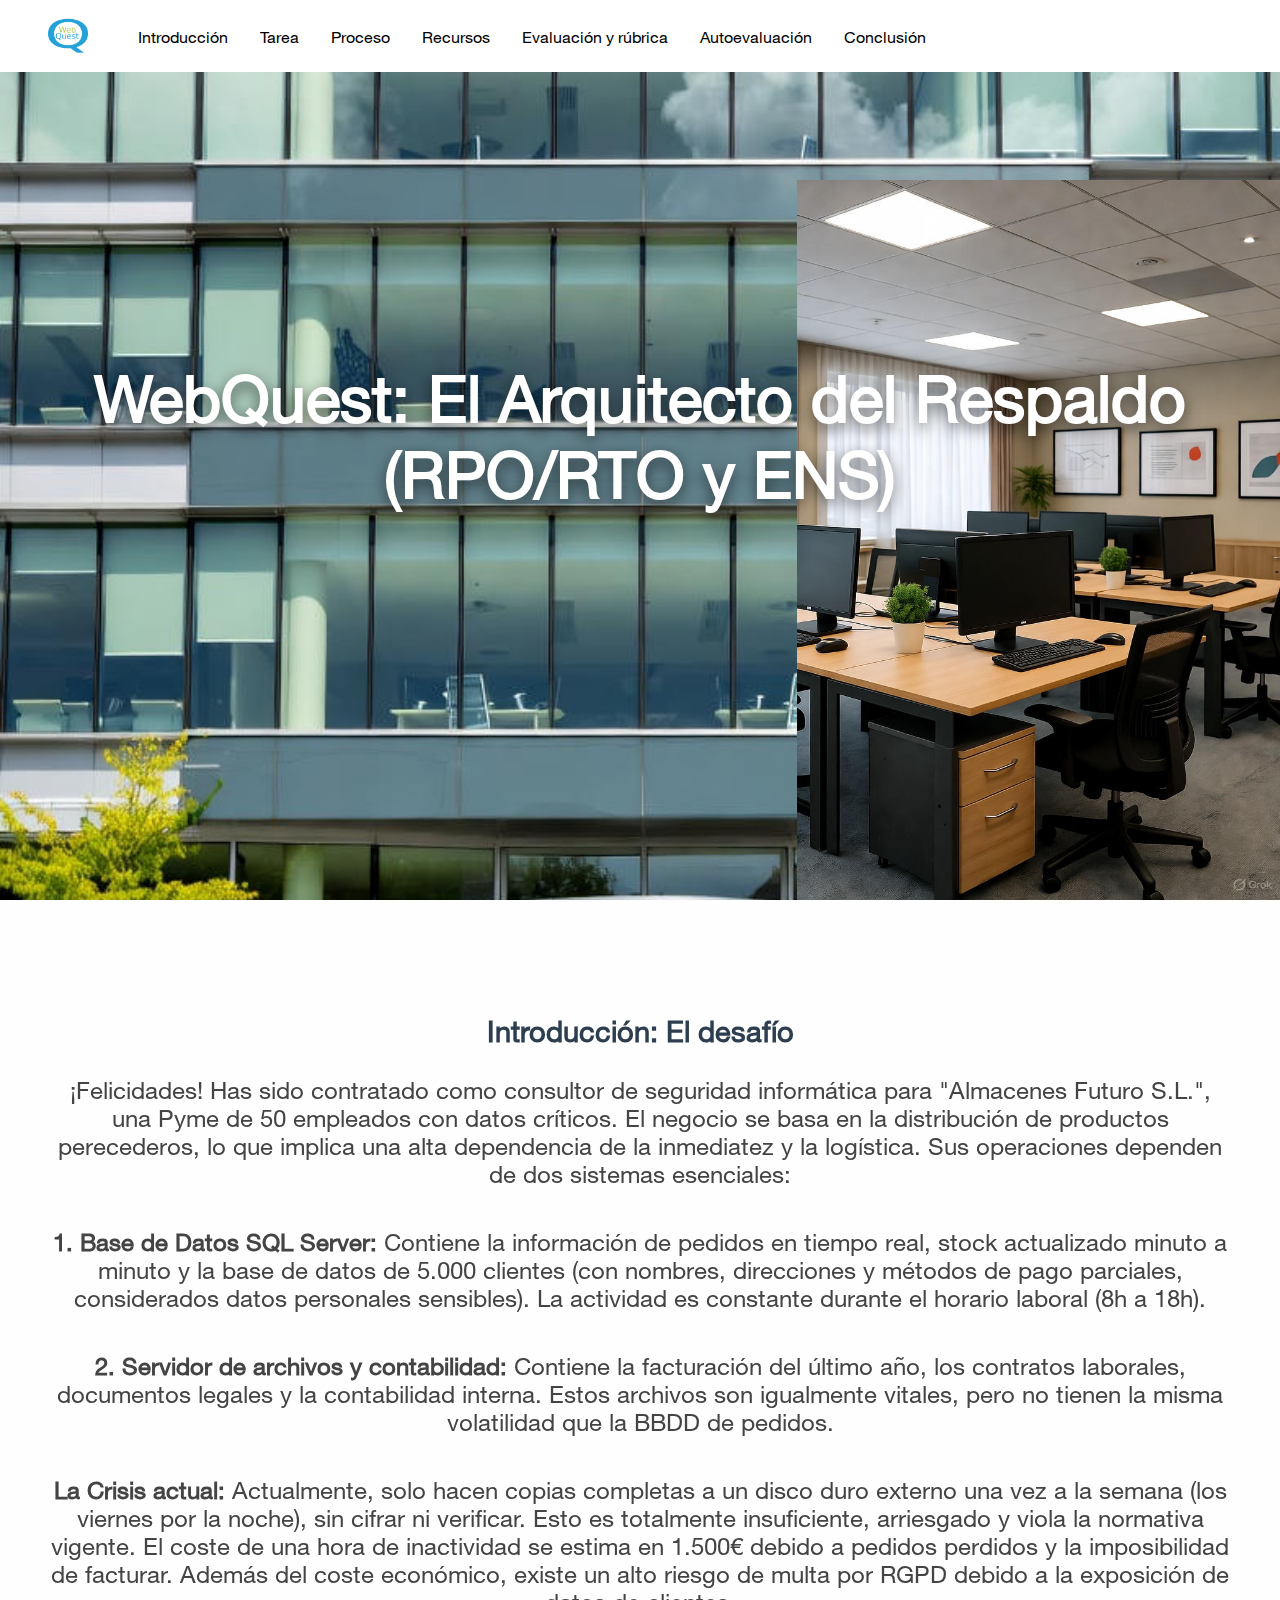
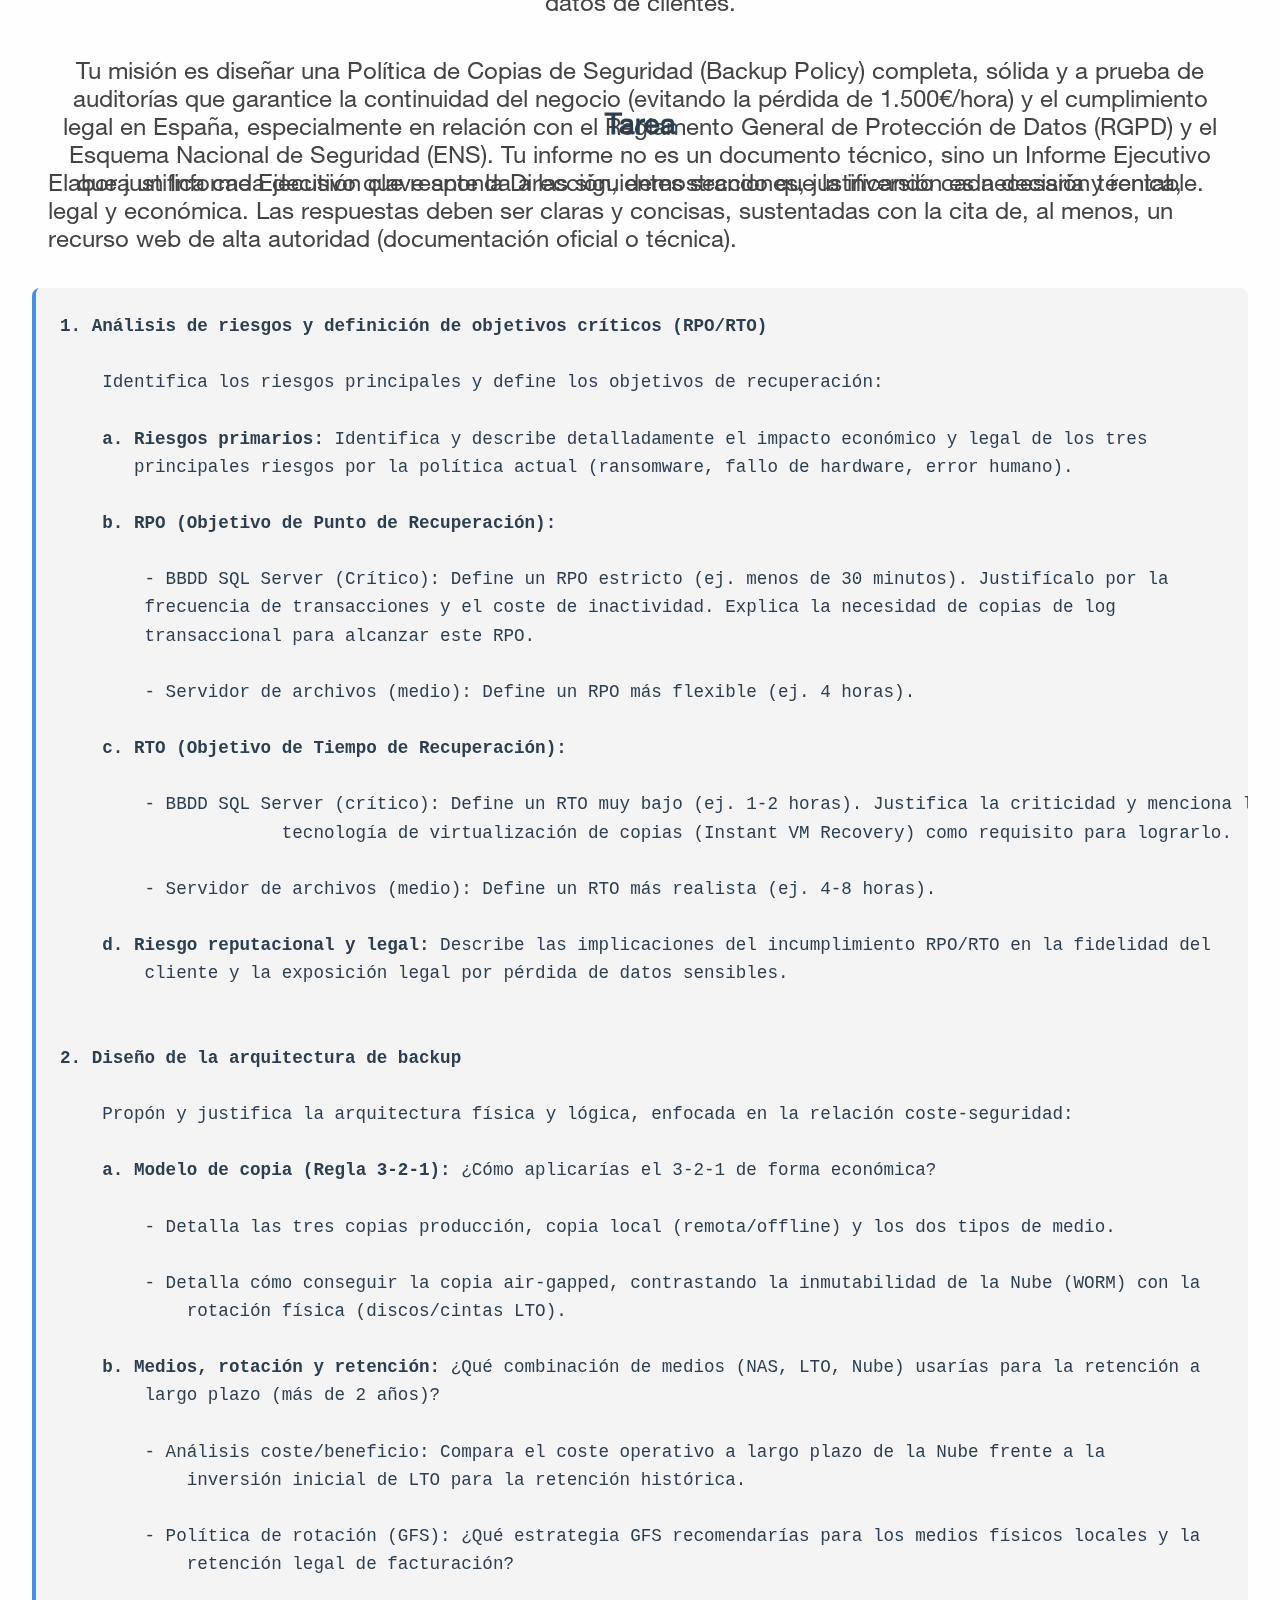
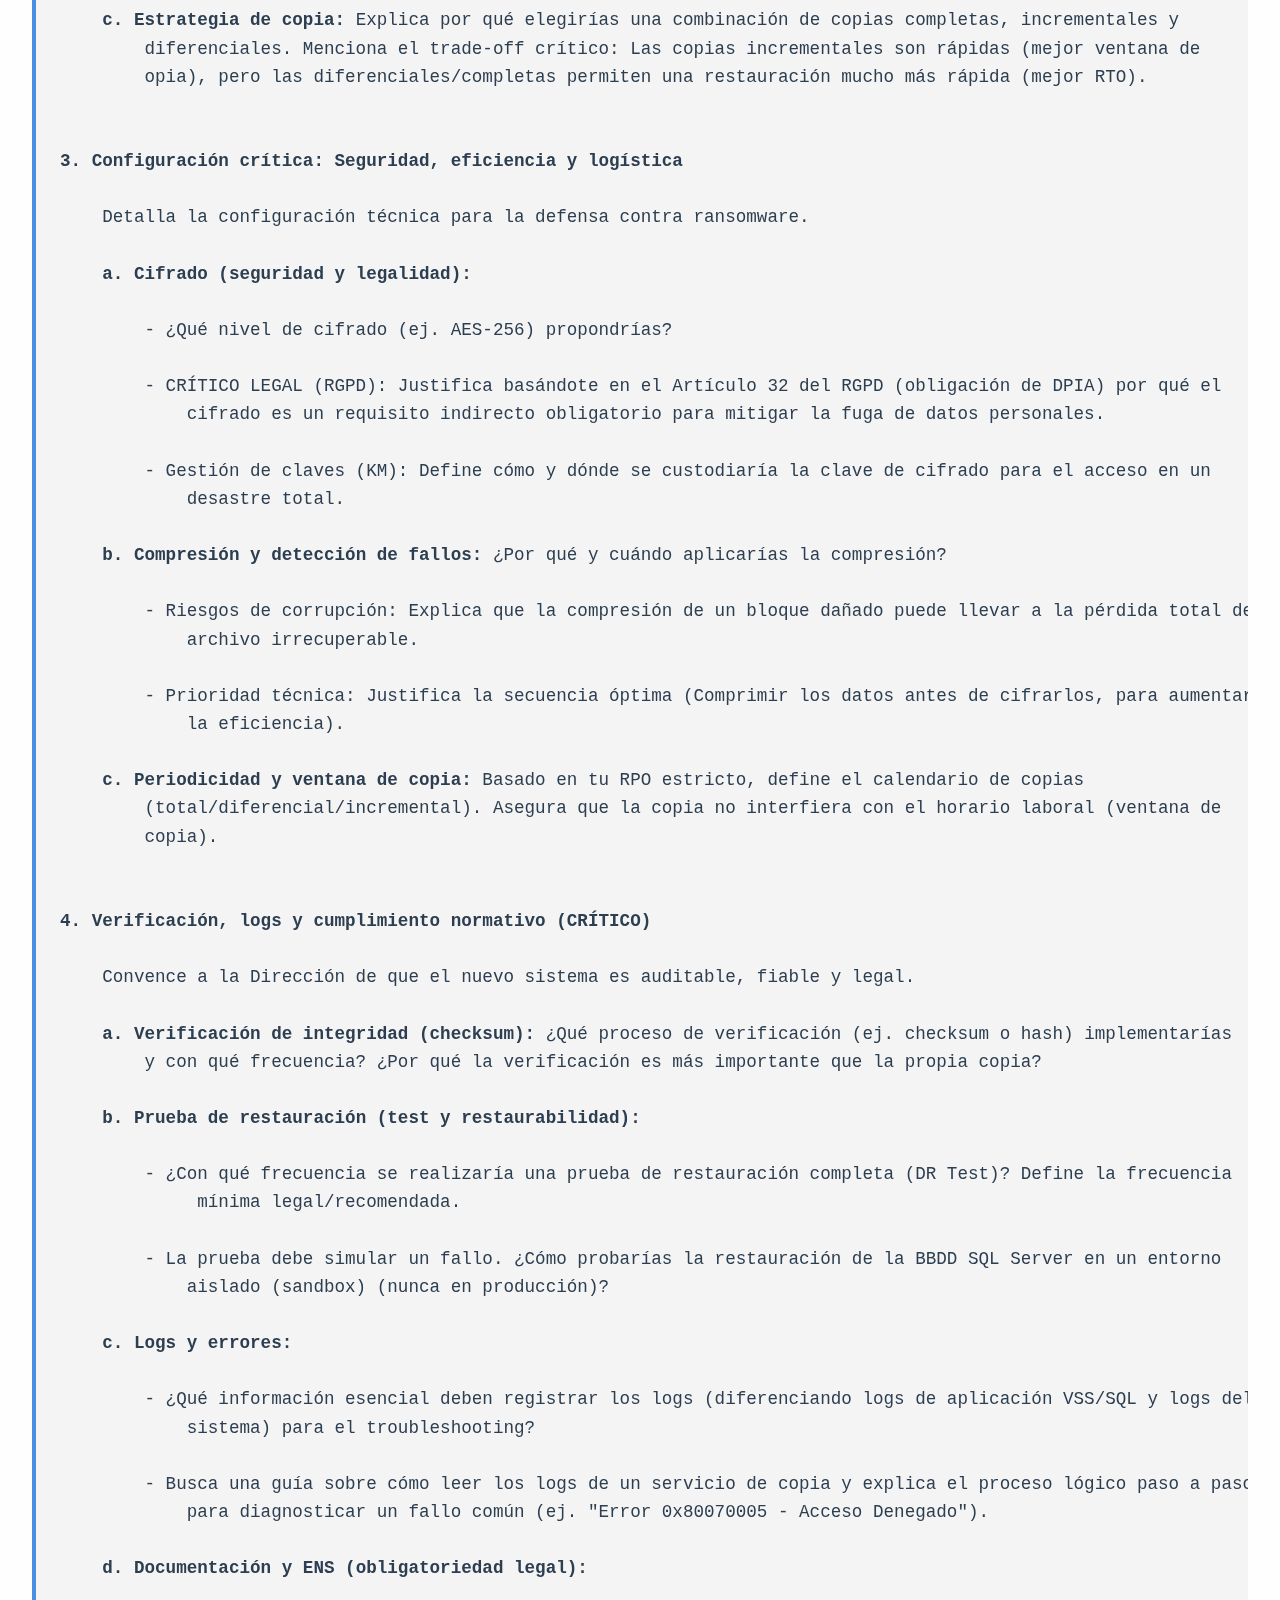
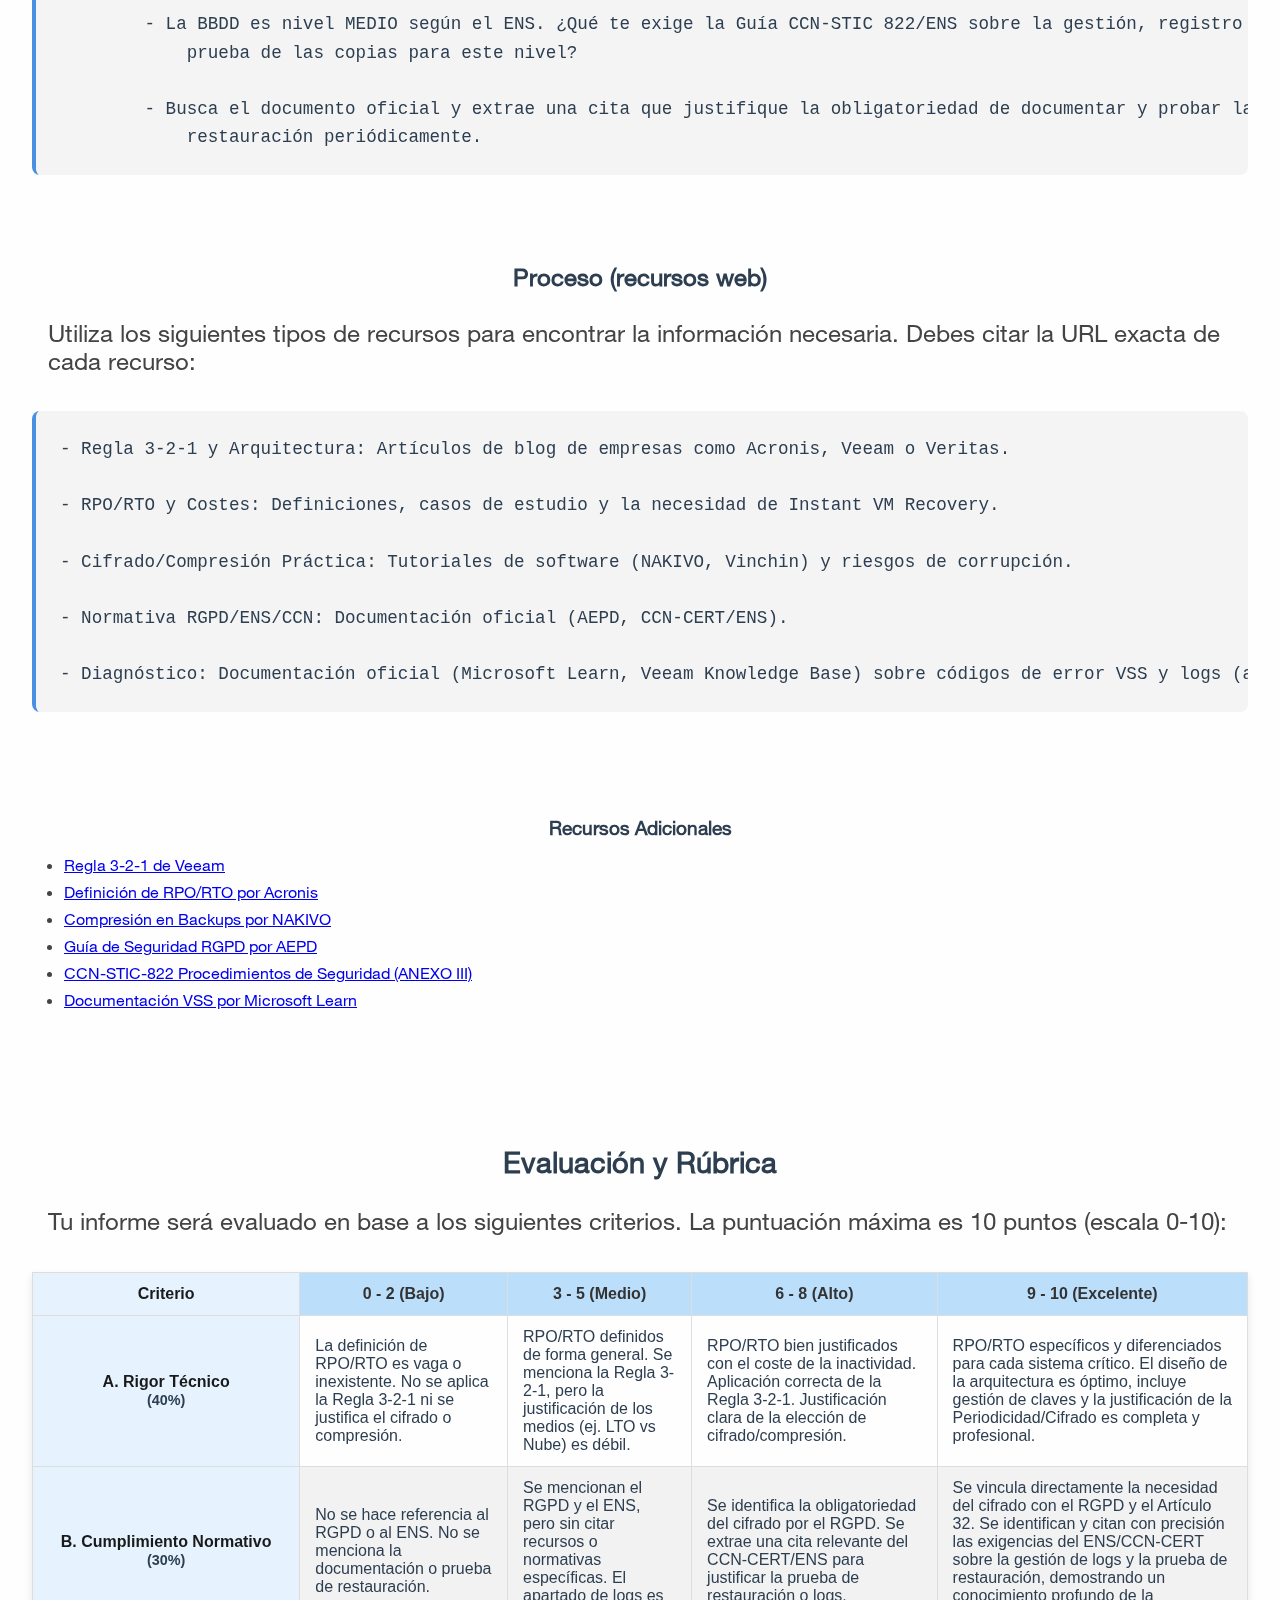
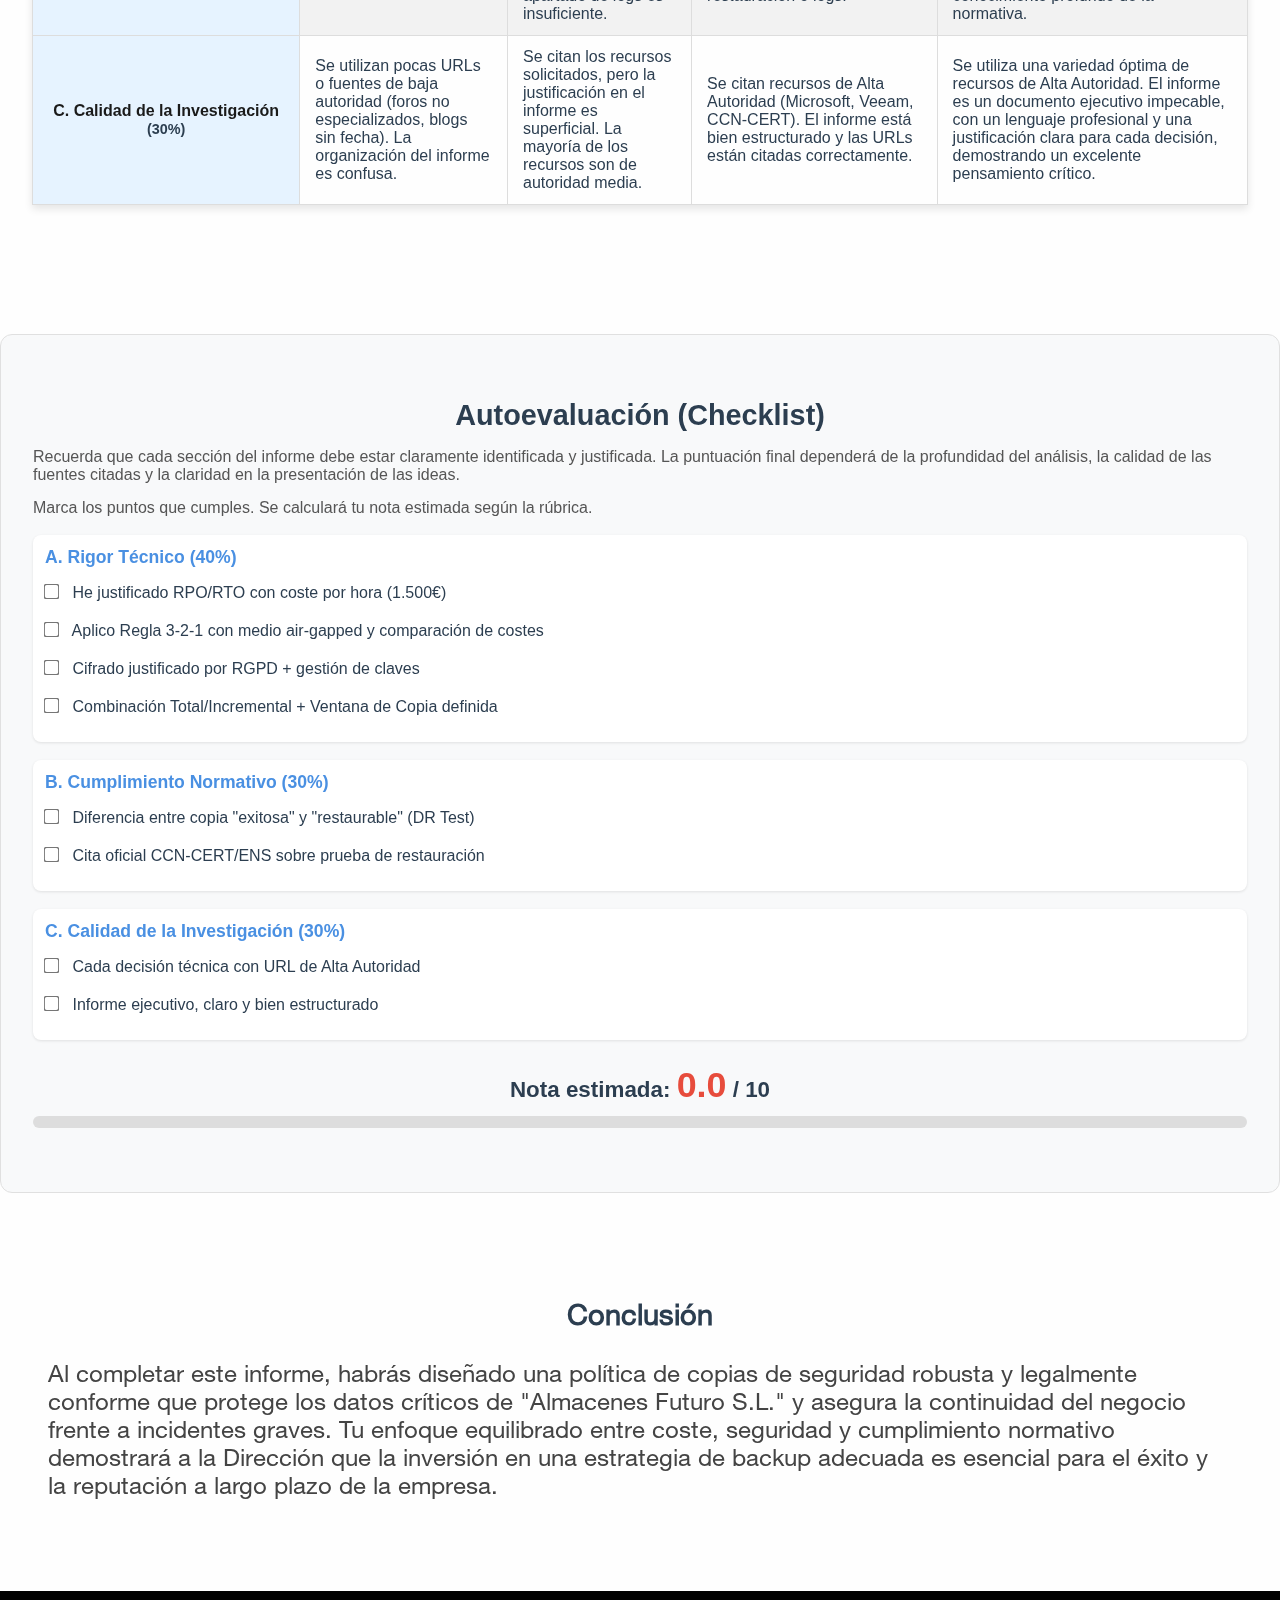
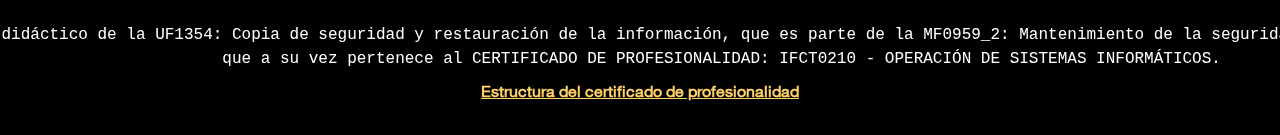
<file: index.html>
<!DOCTYPE html>
<html lang="es">

<head>
    <meta charset="UTF-8">
    <meta name="viewport" content="width=device-width, initial-scale=1.0">
    <title>Webquest</title>
    <link rel="stylesheet" href="./assets/styles/styles.css">
    <style>
        /* Scroll suave al navegar por anclas */
        html {
            scroll-behavior: smooth;
        }
    </style>
</head>

<body>
    <header>
        <nav class="nav">
            <img src="/assets/img/logo-webquest.webp" alt="Logo webquest" class="logo">
            <div class="menu-container">
                <ul class="menu">
                    <li><a href="#introduccion">Introducción</a></li>
                    <li><a href="#tarea">Tarea</a></li>
                    <li><a href="#proceso">Proceso</a></li>
                    <li><a href="#recursos">Recursos</a></li>
                    <li><a href="#evaluacion">Evaluación y rúbrica</a></li>
                    <li><a href="#autoevaluacion">Autoevaluación</a></li>
                    <li><a href="#conclusion">Conclusión</a></li>
                </ul>
            </div>
            </ul>
        </nav>
    </header>

    <main>
        <section class="hero">
            <img src="/assets/img/oficina-exterior.jpg" class="background rellax" data-rellax-speed="-5" alt="Exterior">
            <h1 class="title rellax" data-rellax-speed="2">WebQuest: El Arquitecto del Respaldo (RPO/RTO y ENS)</h1>
            <img src="/assets/img/oficina-interior.jpg" class="climber rellax" data-rellax-speed="2" alt="Interior">
        </section>

        <section id="introduccion" class="introduccion">
            <h2>Introducción: El desafío</h2>
            <p>¡Felicidades! Has sido contratado como consultor de seguridad informática para "Almacenes Futuro S.L.",
                una Pyme de 50 empleados con datos críticos. El negocio se basa en la distribución de productos
                perecederos, lo que implica una alta dependencia de la inmediatez y la logística. Sus operaciones
                dependen de dos sistemas esenciales:</p>
            <p><b>1. Base de Datos SQL Server:</b> Contiene la información de pedidos en tiempo real, stock actualizado
                minuto
                a
                minuto y la base de datos de 5.000 clientes (con nombres, direcciones y métodos de pago parciales,
                considerados datos personales sensibles). La actividad es constante durante el horario laboral (8h a
                18h).</p>
            <p><b>2. Servidor de archivos y contabilidad:</b> Contiene la facturación del último año, los contratos
                laborales,
                documentos legales y la contabilidad interna. Estos archivos son igualmente vitales, pero no tienen la
                misma volatilidad que la BBDD de pedidos.</p>
            <p><strong>La Crisis actual:</strong> Actualmente, solo hacen copias completas a un disco duro externo una
                vez a la semana (los viernes por la noche), sin cifrar ni verificar. Esto es totalmente insuficiente,
                arriesgado y viola la normativa vigente. El coste de una hora de inactividad se estima en 1.500€ debido
                a pedidos perdidos y la imposibilidad de facturar. Además del coste económico, existe un alto riesgo de
                multa por RGPD debido a la exposición de datos de clientes.</p>

            <p> Tu misión es diseñar una Política de Copias de Seguridad (Backup Policy) completa, sólida y a prueba de
                auditorías que garantice la continuidad del negocio (evitando la pérdida de 1.500€/hora) y el
                cumplimiento legal en España, especialmente en relación con el Reglamento General de Protección de Datos
                (RGPD) y el Esquema Nacional de Seguridad (ENS).

                Tu informe no es un documento técnico, sino un Informe Ejecutivo que justifica cada decisión clave ante
                la Dirección, demostrando que la inversión es necesaria y rentable.</p>
        </section>

        <section id="tarea" class="tarea">
            <h2>Tarea</h2>
            <p>Elabora un Informe Ejecutivo que responda a las siguientes secciones, justificando cada decisión técnica,
                legal y económica. Las respuestas deben ser claras y concisas, sustentadas con la cita de, al menos, un
                recurso web de alta autoridad (documentación oficial o técnica).</p>

            <pre><strong>1. Análisis de riesgos y definición de objetivos críticos (RPO/RTO)</strong>

    Identifica los riesgos principales y define los objetivos de recuperación:

    <b>a. Riesgos primarios:</b> Identifica y describe detalladamente el impacto económico y legal de los tres
       principales riesgos por la política actual (ransomware, fallo de hardware, error humano).

    <b>b. RPO (Objetivo de Punto de Recuperación):</b>

        - BBDD SQL Server (Crítico): Define un RPO estricto (ej. menos de 30 minutos). Justifícalo por la
        frecuencia de transacciones y el coste de inactividad. Explica la necesidad de copias de log
        transaccional para alcanzar este RPO.

        - Servidor de archivos (medio): Define un RPO más flexible (ej. 4 horas).

    <b>c. RTO (Objetivo de Tiempo de Recuperación):</b>

        - BBDD SQL Server (crítico): Define un RTO muy bajo (ej. 1-2 horas). Justifica la criticidad y menciona la
                     tecnología de virtualización de copias (Instant VM Recovery) como requisito para lograrlo.

        - Servidor de archivos (medio): Define un RTO más realista (ej. 4-8 horas).

    <b>d. Riesgo reputacional y legal:</b> Describe las implicaciones del incumplimiento RPO/RTO en la fidelidad del
        cliente y la exposición legal por pérdida de datos sensibles.


<strong>2. Diseño de la arquitectura de backup</strong>

    Propón y justifica la arquitectura física y lógica, enfocada en la relación coste-seguridad:

    <b>a. Modelo de copia (Regla 3-2-1):</b> ¿Cómo aplicarías el 3-2-1 de forma económica?

        - Detalla las tres copias producción, copia local (remota/offline) y los dos tipos de medio.

        - Detalla cómo conseguir la copia air-gapped, contrastando la inmutabilidad de la Nube (WORM) con la
            rotación física (discos/cintas LTO).

    <b>b. Medios, rotación y retención:</b> ¿Qué combinación de medios (NAS, LTO, Nube) usarías para la retención a
        largo plazo (más de 2 años)?

        - Análisis coste/beneficio: Compara el coste operativo a largo plazo de la Nube frente a la
            inversión inicial de LTO para la retención histórica.

        - Política de rotación (GFS): ¿Qué estrategia GFS recomendarías para los medios físicos locales y la
            retención legal de facturación?

    <b>c. Estrategia de copia:</b> Explica por qué elegirías una combinación de copias completas, incrementales y
        diferenciales. Menciona el trade-off crítico: Las copias incrementales son rápidas (mejor ventana de
        opia), pero las diferenciales/completas permiten una restauración mucho más rápida (mejor RTO).


<strong>3. Configuración crítica: Seguridad, eficiencia y logística</strong>

    Detalla la configuración técnica para la defensa contra ransomware.

    <b>a. Cifrado (seguridad y legalidad):</b>

        - ¿Qué nivel de cifrado (ej. AES-256) propondrías?

        - CRÍTICO LEGAL (RGPD): Justifica basándote en el Artículo 32 del RGPD (obligación de DPIA) por qué el
            cifrado es un requisito indirecto obligatorio para mitigar la fuga de datos personales.

        - Gestión de claves (KM): Define cómo y dónde se custodiaría la clave de cifrado para el acceso en un
            desastre total.

    <b>b. Compresión y detección de fallos:</b> ¿Por qué y cuándo aplicarías la compresión?

        - Riesgos de corrupción: Explica que la compresión de un bloque dañado puede llevar a la pérdida total del
            archivo irrecuperable.

        - Prioridad técnica: Justifica la secuencia óptima (Comprimir los datos antes de cifrarlos, para aumentar
            la eficiencia).

    <b>c. Periodicidad y ventana de copia:</b> Basado en tu RPO estricto, define el calendario de copias
        (total/diferencial/incremental). Asegura que la copia no interfiera con el horario laboral (ventana de
        copia).


<strong>4. Verificación, logs y cumplimiento normativo (CRÍTICO)</strong>

    Convence a la Dirección de que el nuevo sistema es auditable, fiable y legal.

    <b>a. Verificación de integridad (checksum):</b> ¿Qué proceso de verificación (ej. checksum o hash) implementarías
        y con qué frecuencia? ¿Por qué la verificación es más importante que la propia copia?

    <b>b. Prueba de restauración (test y restaurabilidad):</b>

        - ¿Con qué frecuencia se realizaría una prueba de restauración completa (DR Test)? Define la frecuencia
             mínima legal/recomendada.

        - La prueba debe simular un fallo. ¿Cómo probarías la restauración de la BBDD SQL Server en un entorno
            aislado (sandbox) (nunca en producción)?

    <b>c. Logs y errores:</b>

        - ¿Qué información esencial deben registrar los logs (diferenciando logs de aplicación VSS/SQL y logs del
            sistema) para el troubleshooting?

        - Busca una guía sobre cómo leer los logs de un servicio de copia y explica el proceso lógico paso a paso
            para diagnosticar un fallo común (ej. "Error 0x80070005 - Acceso Denegado").

    <b>d. Documentación y ENS (obligatoriedad legal):</b>

        - La BBDD es nivel MEDIO según el ENS. ¿Qué te exige la Guía CCN-STIC 822/ENS sobre la gestión, registro y
            prueba de las copias para este nivel?

        - Busca el documento oficial y extrae una cita que justifique la obligatoriedad de documentar y probar la
            restauración periódicamente.</pre>
        </section>

        <section id="proceso" class="proceso">
            <h2>Proceso (recursos web)</h2>
            <p>Utiliza los siguientes tipos de recursos para encontrar la información necesaria. Debes citar la URL
                exacta de cada recurso:</p>

            <pre>- Regla 3-2-1 y Arquitectura: Artículos de blog de empresas como Acronis, Veeam o Veritas.

- RPO/RTO y Costes: Definiciones, casos de estudio y la necesidad de Instant VM Recovery.

- Cifrado/Compresión Práctica: Tutoriales de software (NAKIVO, Vinchin) y riesgos de corrupción.

- Normativa RGPD/ENS/CCN: Documentación oficial (AEPD, CCN-CERT/ENS).

- Diagnóstico: Documentación oficial (Microsoft Learn, Veeam Knowledge Base) sobre códigos de error VSS y logs (aplicación vs. sistema).</pre>
        </section>

        <section id="recursos" class="recursos">
            <h2>Recursos Adicionales</h2>
            <ul>
                <li><a href="https://blog.v2s.us/2022/05/24/la-regla-de-backup-3-2-1-de-veeam/" target="_blank"
                        rel="noopener noreferrer">Regla 3-2-1 de Veeam</a></li>
                <li><a href="https://www.acronis.com/es/blog/posts/rto-rpo/" target="_blank"
                        rel="noopener noreferrer">Definición de RPO/RTO por Acronis</a></li>
                <li><a href="https://helpcenter.nakivo.com/es/Knowledge-Base/Content/Best-Practices/Deduplication-and-Compression-Considerations.htm" target="_blank"
                        rel="noopener noreferrer">Compresión en Backups por NAKIVO</a></li>
                <li><a href="https://www.aepd.es/derechos-y-deberes/cumple-tus-deberes/medidas-de-cumplimiento/seguridad-de-los-tratamientos"
                        target="_blank" rel="noopener noreferrer">Guía de Seguridad RGPD por AEPD</a></li>
                <li><a href="https://www.ccn-cert.cni.es/es/series-ccn-stic/guias/series-ccn-stic/800-guia-esquema-nacional-de-seguridad/537-ccn-stic-822-procedimientos-de-seguridad/file.html" target="_blank"
                        rel="noopener noreferrer">CCN-STIC-822 Procedimientos de Seguridad (ANEXO III)</a></li>
                <li><a href="https://learn.microsoft.com/en-us/windows/win32/vss/about-the-volume-shadow-copy-service"
                        target="_blank" rel="noopener noreferrer">Documentación VSS por Microsoft Learn</a></li>
            </ul>
        </section>

        <section id="evaluacion" class="evaluacion">
            <h2>Evaluación y Rúbrica</h2>
            <p>Tu informe será evaluado en base a los siguientes criterios. La puntuación máxima es 10 puntos (escala
                0-10):</p>

            <table class="rubrica-evaluacion">
                <thead>
                    <tr>
                        <th class="criterio">Criterio</th>
                        <th class="nivel-0">0 - 2 (Bajo)</th>
                        <th class="nivel-3">3 - 5 (Medio)</th>
                        <th class="nivel-6">6 - 8 (Alto)</th>
                        <th class="nivel-9">9 - 10 (Excelente)</th>
                    </tr>
                </thead>
                <tbody>

                    <!-- A. Rigor Técnico -->
                    <tr>
                        <td class="criterio"><strong>A. Rigor Técnico</strong><br><span class="porcentaje">(40%)</span>
                        </td>
                        <td>La definición de RPO/RTO es vaga o inexistente. No se aplica la Regla 3-2-1 ni se justifica
                            el cifrado o compresión.</td>
                        <td>RPO/RTO definidos de forma general. Se menciona la Regla 3-2-1, pero la justificación de los
                            medios (ej. LTO vs Nube) es débil.</td>
                        <td>RPO/RTO bien justificados con el coste de la inactividad. Aplicación correcta de la Regla
                            3-2-1. Justificación clara de la elección de cifrado/compresión.</td>
                        <td>RPO/RTO específicos y diferenciados para cada sistema crítico. El diseño de la arquitectura
                            es óptimo, incluye gestión de claves y la justificación de la Periodicidad/Cifrado es
                            completa y profesional.</td>
                    </tr>

                    <!-- B. Cumplimiento Normativo -->
                    <tr>
                        <td class="criterio"><strong>B. Cumplimiento Normativo</strong><br><span
                                class="porcentaje">(30%)</span></td>
                        <td>No se hace referencia al RGPD o al ENS. No se menciona la documentación o prueba de
                            restauración.</td>
                        <td>Se mencionan el RGPD y el ENS, pero sin citar recursos o normativas específicas. El apartado
                            de logs es insuficiente.</td>
                        <td>Se identifica la obligatoriedad del cifrado por el RGPD. Se extrae una cita relevante del
                            CCN-CERT/ENS para justificar la prueba de restauración o logs.</td>
                        <td>Se vincula directamente la necesidad del cifrado con el RGPD y el Artículo 32. Se
                            identifican y citan con precisión las exigencias del ENS/CCN-CERT sobre la gestión de logs y
                            la prueba de restauración, demostrando un conocimiento profundo de la normativa.</td>
                    </tr>

                    <!-- C. Calidad de la Investigación -->
                    <tr>
                        <td class="criterio"><strong>C. Calidad de la Investigación</strong><br><span
                                class="porcentaje">(30%)</span></td>
                        <td>Se utilizan pocas URLs o fuentes de baja autoridad (foros no especializados, blogs sin
                            fecha). La organización del informe es confusa.</td>
                        <td>Se citan los recursos solicitados, pero la justificación en el informe es superficial. La
                            mayoría de los recursos son de autoridad media.</td>
                        <td>Se citan recursos de Alta Autoridad (Microsoft, Veeam, CCN-CERT). El informe está bien
                            estructurado y las URLs están citadas correctamente.</td>
                        <td>Se utiliza una variedad óptima de recursos de Alta Autoridad. El informe es un documento
                            ejecutivo impecable, con un lenguaje profesional y una justificación clara para cada
                            decisión, demostrando un excelente pensamiento crítico.</td>
                    </tr>

                </tbody>
            </table>
        </section>

        <section id="autoevaluacion" class="autoevaluacion">
            <h2>Autoevaluación (Checklist)</h2>
            <p>Recuerda que cada sección del informe debe estar claramente identificada y justificada. La
                puntuación final dependerá de la profundidad del análisis, la calidad de las fuentes citadas y la
                claridad en la presentación de las ideas.</p>
            <p>Marca los puntos que cumples. Se calculará tu nota estimada según la rúbrica.</p>

            <form id="form-autoevaluacion">
                <!-- A. Rigor Técnico (40%) -->
                <div class="categoria">
                    <strong>A. Rigor Técnico (40%)</strong>
                    <label><input type="checkbox" data-peso="10"> He justificado RPO/RTO con coste por hora
                        (1.500€)</label>
                    <label><input type="checkbox" data-peso="10"> Aplico Regla 3-2-1 con medio air-gapped y comparación
                        de costes</label>
                    <label><input type="checkbox" data-peso="10"> Cifrado justificado por RGPD + gestión de
                        claves</label>
                    <label><input type="checkbox" data-peso="10"> Combinación Total/Incremental + Ventana de Copia
                        definida</label>
                </div>

                <!-- B. Cumplimiento Normativo (30%) -->
                <div class="categoria">
                    <strong>B. Cumplimiento Normativo (30%)</strong>
                    <label><input type="checkbox" data-peso="15"> Diferencia entre copia "exitosa" y "restaurable" (DR
                        Test)</label>
                    <label><input type="checkbox" data-peso="15"> Cita oficial CCN-CERT/ENS sobre prueba de
                        restauración</label>
                </div>

                <!-- C. Calidad Investigación (30%) -->
                <div class="categoria">
                    <strong>C. Calidad de la Investigación (30%)</strong>
                    <label><input type="checkbox" data-peso="10"> Cada decisión técnica con URL de Alta
                        Autoridad</label>
                    <label><input type="checkbox" data-peso="20"> Informe ejecutivo, claro y bien estructurado</label>
                </div>

                <div class="resultado">
                    <strong>Nota estimada: <span id="nota-final">0.0</span> / 10</strong>
                    <div id="barra-progreso">
                        <div id="progreso"></div>
                    </div>
                </div>
            </form>
        </section>

        <section id="conclusion" class="conclusion">
            <h2>Conclusión</h2>
            <p>Al completar este informe, habrás diseñado una política de copias de seguridad robusta y legalmente
                conforme que protege los datos críticos de "Almacenes Futuro S.L." y asegura la continuidad del negocio
                frente a incidentes graves. Tu enfoque equilibrado entre coste, seguridad y cumplimiento normativo
                demostrará a la Dirección que la inversión en una estrategia de backup adecuada es esencial para el
                éxito y la reputación a largo plazo de la empresa.</p>
        </section>

    </main>

    <footer>
        <div class="footer-content">
            <pre>Esta Webquest es un recurso didáctico de la UF1354: Copia de seguridad y restauración de la información, que es parte de la MF0959_2: Mantenimiento de la seguridad en sistemas informáticos,
                 que a su vez pertenece al CERTIFICADO DE PROFESIONALIDAD: IFCT0210 - OPERACIÓN DE SISTEMAS INFORMÁTICOS.</pre>
        <a href="https://sede.sepe.gob.es/es/portaltrabaja/resources/pdf/especialidades/IFCT0210.pdf"
                target="_blank" rel="noopener noreferrer">Estructura del certificado de profesionalidad</a>
        </div>

    </footer>

    <button id="btn-top" title="Ir arriba" aria-label="Ir arriba">↑</button>

    <script src="./js/rellax.js"></script>
    <script> new Rellax('.rellax');</script>
    <script src="./js/evaluacion.js"></script>
    <script src="./js/arriba.js"></script>

</body>

</html>
</file>
<file: assets/styles/styles.css>
* {
  margin: 0;
  padding: 0;
  box-sizing: border-box;
}

:root {
  /* valor por defecto (se sobrescribirá si usas JS dinámico) */
  --header-height: 64px;
  font-size: 16px; /* Base para rem/em */
}

@font-face {
  font-family: 'helvetica';
  src: url('./fonts/HelveticaNeue-Regular.woff2') format('woff2');
}

body {
 font-family: helvetica;
  overflow-x: hidden;
  background: 
    linear-gradient(rgba(255, 255, 255, 0.85), rgba(255, 255, 255, 0.85)),
    url('../img/3d-interior-moderno-sala-servidores.jpg') center/cover no-repeat fixed;
  background-color: #f8f9fa;
  color: #2c3e50;           /* Texto oscuro */
  min-height: 100vh;
  margin: 0;
  font-size: 1rem; /* Responsive base */
}

/* Elimina la capa oscura */
body::before {
  display: none;
}

.nav {
  display: flex;
  padding: 1rem 3rem;
  position: fixed;
  width: 100%;
  background: white;
  z-index: 10;
}

.menu-container {
  display: flex;
  justify-content: space-between;
  align-items: center;
}

.menu {
  list-style: none;
  display: flex;
  margin-left: 50px;
  gap: 2rem;
}

.menu li a {
  text-decoration: none;
  color: #000;
  font-weight: 500;
}

.logo {
  height: 40px;
}

/* Botón "Ir arriba" */
#btn-top{
position: fixed;
right: 1rem;
bottom: 1.25rem;
width: 44px;
height: 44px;
border-radius: 50%;
background: #0b5cff;
color: #fff;
border: none;
display: none;
align-items: center;
justify-content: center;
font-size: 20px;
cursor: pointer;
box-shadow: 0 4px 12px rgba(3,20,60,0.2);
z-index: 9999;
transition: transform .18s ease, opacity .18s ease;
opacity: 0;
}

#btn-top.show{
display: flex;
opacity: 1;
transform: translateY(0);
}

#btn-top:active{ transform: scale(0.96); }

.hero {
  position: relative;
  height: 100vh;
  overflow: hidden;
}

.background {
  position: absolute;
  width: 100%;
  height: 100%;
  object-fit: cover;
  z-index: 0;
}

.title {
  position: absolute;
  top: 40%;
  width: 100%;
  text-align: center;
  font-size: 5vw;
  color: white;
  text-shadow: 0 5px 15px rgba(0, 0, 0, 0.6);
  z-index: 2;
}

.climber {
  position: absolute;
  right: 0%;
  bottom: 0%;
  height: 80%;
  z-index: 1;
}

.introduccion {
  scroll-margin-top: calc(var(--header-height) + 8px);
  padding: 4rem 2rem;
  margin-top: 50px;
  text-align: center;
  height: 500px;
}

.introduccion h2 {
  font-size: 1.8rem;
  margin-bottom: 1rem;
}

.introduccion p {
  font-size: 1.5rem;
  color: #444;
  margin-bottom: 1rem;
  padding: 0.75rem 1rem;

}

.tarea {
  scroll-margin-top: calc(var(--header-height) + 8px);
  padding: 1rem 2rem;
  text-align: center;
  margin-top: 15rem;
}

.tarea h2 {
  font-size: 1.8rem;
  margin-bottom: 1rem;
}

.tarea p {
  font-size: 1.5rem;
  color: #444;
  margin-bottom: 1rem;
  padding: 0.75rem 1rem;
  text-align: left;
}

.tarea pre, .proceso pre {
  background: #f4f4f4 !important;
  border-left: 4px solid #4a90e2;
  color: #2c3e50 !important;
  padding: 1.5rem;
  border-radius: 8px;
  font-size: 1.1rem;
  line-height: 1.6;
  overflow-x: auto;
  margin: 1.5rem 0;
  text-align: left;
}

.proceso {
  scroll-margin-top: calc(var(--header-height) + 8px);
  padding: 1rem 2rem;
  text-align: center;
  margin-top: 2rem;
}

.proceso h2 {
  font-size: 1.5rem;
  margin-bottom: 1rem;
}

.proceso p {
  font-size: 1.5rem;
  color: #444;
  margin-bottom: 1rem;
  padding: 0.75rem 1rem;
  text-align: left;
}

.recursos {
  scroll-margin-top: calc(var(--header-height) + 8px);
  padding: 4rem 2rem;
  text-align: center;
}

.recursos h2 {
  font-size: 1.2rem;
  margin-bottom: 1rem;
}

.recursos ul {
  list-style-type: disc;
  padding-left: 2rem;
  text-align: left;
}

.recursos li {
  font-size: 1rem;
  color: #444;
  margin-bottom: 0.5rem;
}

.evaluacion {
  scroll-margin-top: calc(var(--header-height) + 8px);
  padding: 4rem 2rem;
  text-align: center;
}

.evaluacion h2 {
  font-size: 1.8rem;
  margin-bottom: 1rem;
}

.evaluacion p {
  font-size: 1.5rem;
  color: #444;
  margin-bottom: 1rem;
  padding: 0.75rem 1rem;
  text-align: left;
}

/* Autoevaluación Interactiva */
.autoevaluacion {
  scroll-margin-top: calc(var(--header-height) + 8px);
  margin: 40px 0;
  padding: 20px;
  background: #f8f9fa;
  border-radius: 12px;
  border: 1px solid #e0e0e0;
  font-family: Arial, sans-serif;
}

.autoevaluacion h3 {
  margin-top: 0;
  color: #2c3e50;
  text-align: center;
}

.categoria {
  margin: 18px 0;
  padding: 12px;
  background: white;
  border-radius: 8px;
  box-shadow: 0 1px 3px rgba(0,0,0,0.1);
}

.categoria strong {
  display: block;
  margin-bottom: 10px;
  color: #4a90e2;
  font-size: 1.1em;
}

.categoria label {
  display: block;
  margin: 8px 0;
  cursor: pointer;
  padding: 6px 0;
  transition: background 0.2s;
}

.categoria label:hover {
  background: #f0f8ff;
  border-radius: 6px;
  padding-left: 8px;
}

.categoria input[type="checkbox"] {
  margin-right: 10px;
  transform: scale(1.2);
}

.resultado {
  margin-top: 25px;
  text-align: center;
  font-size: 1.4em;
  font-weight: bold;
}

#nota-final {
  color: #e74c3c;
  font-size: 1.6em;
}

#barra-progreso {
  width: 100%;
  height: 12px;
  background: #ddd;
  border-radius: 6px;
  margin-top: 10px;
  overflow: hidden;
}

#progreso {
  height: 100%;
  width: 0%;
  background: linear-gradient(90deg, #e74c3c, #f39c12, #27ae60);
  border-radius: 6px;
  transition: width 0.5s ease;
}

.autoevaluacion {
  padding: 4rem 2rem;
  /* text-align: center; */
}

.autoevaluacion h2 {
  font-size: 1.8rem;
  margin-bottom: 1rem;
  text-align: center;
}

.autoevaluacion p {
  margin-top: 15px;
  font-size: 1em;
  color: #555;
} 

.autoevaluacion button {
  margin-top: 15px;
  padding: 10px 20px;
  background: #4a90e2;
  color: white;
  border: none;
  border-radius: 6px;
  cursor: pointer;
  font-size: 1em;
  transition: background 0.3s;
}
.autoevaluacion button:hover {
  background: #357abd;
}

.conclusion {
  padding: 4rem 2rem;
  text-align: center;
}

.conclusion h2 {
  font-size: 1.8rem;
  margin-bottom: 1rem;
}

.conclusion p {
  font-size: 1.5rem;
  color: #444;
  margin-bottom: 1rem;
  padding: 0.75rem 1rem;
  text-align: left;
}

.footer {
  margin-top: 4rem;
  background: #222;
  color: white;
  text-align: center;
}

.footer-content {
  display: flex;
  flex-direction: column;
  justify-content: center;
  align-items: center;
  gap: 0.5rem;
  padding: 2rem 3rem;
  background: black;
  color: white !important;
  font-size: 1rem;
  line-height: 1.5;
  text-align: center;
}

.footer-content a {
  color: #ffd166; /* nuevo color del enlace */
  font-weight: 600;
}

/* Tabla de Rúbrica */
.rubrica-evaluacion {
  width: 100%;
  border-collapse: collapse;
  margin: 25px auto; max-width: 1800px;
  font-size: 16px;
  box-shadow: 0 4px 8px rgba(0,0,0,0.1);
  font-family: Arial, sans-serif;
}

.rubrica-evaluacion th,
.rubrica-evaluacion td {
  border: 1px solid #ddd;
  padding: 12px 15px;
  text-align: left;
}

.rubrica-evaluacion th {
  background-color: #4a90e2;
  color: #ffffff; /* Asegura blanco visible */
  font-weight: bold;
  text-align: center;
  vertical-align: middle;
}

.rubrica-evaluacion tr:nth-child(even) {
  background-color: #f2f2f2;
}

.rubrica-evaluacion tr:hover {
  background-color: #e6f7ff;
}

/* Criterio y porcentaje */
.rubrica-evaluacion .criterio {
  font-weight: bold;
  background-color: #e6f3ff;
  width: 22%;
  vertical-align: top;
  color: #1a1a1a; /* Texto oscuro para contraste */
  text-align: center; /* ¡CENTRADO! */
  vertical-align: middle;
}

.rubrica-evaluacion .porcentaje {
  font-weight: bold;
  color: #2c3e50;
  font-size: 0.9em;
}

/* Niveles de evaluación */
.rubrica-evaluacion .nivel-0 { background-color: #ffebee; }
.rubrica-evaluacion .nivel-3 { background-color: #fff3e0; }
.rubrica-evaluacion .nivel-6 { background-color: #e8f5e9; }
.rubrica-evaluacion .nivel-9 { 
  background-color: #e8f5e9; 
  font-weight: bold; 
}

/* Cabecera de niveles */
.rubrica-evaluacion th.nivel-0,
.rubrica-evaluacion th.nivel-3,
.rubrica-evaluacion th.nivel-6,
.rubrica-evaluacion th.nivel-9 {
  background-color: #bbdefb;
  color: #333;
  text-align: center;
}

/* Responsive para móviles */
@media (prefers-reduced-motion: reduce){
#btn-top{ transition: none; }
}

@media (max-width: 768px)  {
  .rubrica-evaluacion,
  .rubrica-evaluacion thead,
  .rubrica-evaluacion tbody,
  .rubrica-evaluacion th,
  .rubrica-evaluacion td,
  .rubrica-evaluacion tr {
    display: block;
  }

  .rubrica-evaluacion thead tr {
    position: absolute;
    top: -9999px;
    left: -9999px;
  }

  .rubrica-evaluacion tr {
    border: 1px solid #ccc;
    margin-bottom: 15px;
    padding: 10px;
    border-radius: 8px;
    background: white;
  }

  .rubrica-evaluacion td {
    border: none;
    border-bottom: 1px solid #eee;
    position: relative;
    padding-left: 50%;
  }

  .rubrica-evaluacion td:before {
    position: absolute;
    top: 12px;
    left: 15px;
    width: 45%;
    padding-right: 10px;
    white-space: nowrap;
    font-weight: bold;
    color: #4a90e2;
  }

  .rubrica-evaluacion td.criterio:before { content: "Criterio:"; }
  .rubrica-evaluacion td:nth-of-type(2):before { content: "0-2 (Bajo):"; }
  .rubrica-evaluacion td:nth-of-type(3):before { content: "3-5 (Medio):"; }
  .rubrica-evaluacion td:nth-of-type(4):before { content: "6-8 (Alto):"; }
  .rubrica-evaluacion td:nth-of-type(5):before { content: "9-10 (Excelente):"; }

  /* Nav: Menú vertical para móviles */
  .nav {
    flex-direction: column;
    padding: 1rem;
  }

  .menu-container {
    justify-content: center;
    margin-top: 1rem;
  }

  .menu {
    flex-direction: column;
    gap: 1rem;
    margin-left: 0;
    text-align: center;
  }

  .logo {
    margin-bottom: 1rem;
  }

  /* Hero: Reducir tamaños */
  .hero {
    height: 70vh;
  }

  .title {
    font-size: 8vw; /* Más pequeño pero legible */
    top: 30%;
  }

  .climber {
    height: 60%;
  }

  /* Secciones de texto: Menos padding, fuentes ajustadas */
  .introduccion,
  .tarea,
  .proceso,
  .recursos,
  .evaluacion,
  .conclusion {
    padding: 2rem 1rem;
    margin-top: 2rem;
    height: auto; /* Elimina height fija en introduccion */
  }

  .introduccion h2,
  .tarea h2,
  .proceso h2,
  .conclusion h2 {
    font-size: 1.5rem;
  }

  .introduccion p,
  .tarea p,
  .proceso p,
  .conclusion p {
    font-size: 1.2rem;
    padding: 0.5rem;
  }

  .tarea pre,
  .proceso pre {
    font-size: 1rem;
    padding: 1rem;
  }

  /* Autoevaluación: Stack labels */
  .autoevaluacion {
    padding: 1.5rem;
  }

  .categoria {
    padding: 1rem;
  }

  .categoria label {
    font-size: 1.1rem;
    margin: 0.5rem 0;
  }

  /* Footer: Menos padding */
  .footer-content {
    padding: 1.5rem 1rem;
    font-size: 0.9rem;
  }

  /* Botón arriba: Más pequeño */
  #btn-top {
    width: 40px;
    height: 40px;
    font-size: 18px;
    right: 0.5rem;
    bottom: 0.75rem;
  }

}
</file>
